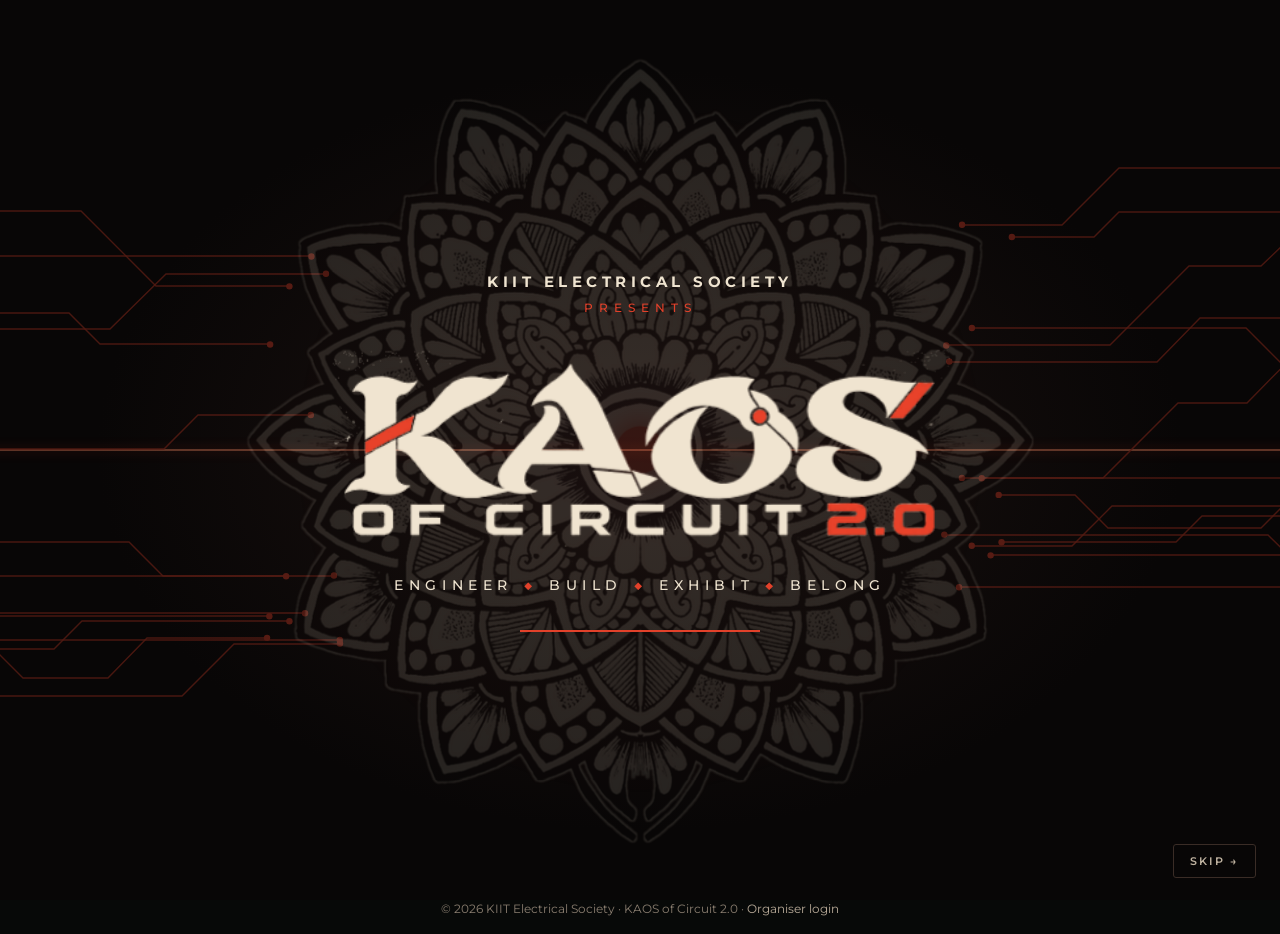
<file: index.html>
<!DOCTYPE html>
<html lang="en">
<head>
<meta charset="UTF-8">
<meta name="viewport" content="width=device-width, initial-scale=1.0">
<title>KAOS of Circuit 2.0</title>
<link rel="preconnect" href="https://fonts.googleapis.com">
<link rel="preconnect" href="https://fonts.gstatic.com" crossorigin>
<link href="https://fonts.googleapis.com/css2?family=Montserrat:wght@400;500;600;700;800&display=swap" rel="stylesheet">
<script>
  // Start in intro mode before first paint (skipped for reduced-motion users)
  if (!matchMedia('(prefers-reduced-motion: reduce)').matches) document.documentElement.classList.add('intro-on');
</script>
<style>
  /* ============ INTRO ============ */
  #intro{position:fixed;inset:0;z-index:1000;cursor:pointer;overflow:hidden}
  .intro-on body{overflow:hidden}
  .intro-on .hero-bg,.intro-on .fade{animation-play-state:paused}
  .door{position:absolute;left:0;right:0;height:50.5%;background:radial-gradient(ellipse at 50% 100%,#1c1210 0,#080606 60%);transition:transform 1s cubic-bezier(.77,0,.18,1)}
  .door.top{top:0}
  .door.bot{bottom:0;transform-origin:bottom;background:radial-gradient(ellipse at 50% 0,#1c1210 0,#080606 60%)}
  .door.top::after,.door.bot::after{content:"";position:absolute;left:0;right:0;height:1px;background:linear-gradient(90deg,transparent,var(--red,#e2412a) 30%,#ff8a62 50%,var(--red,#e2412a) 70%,transparent);opacity:0;transition:opacity .3s}
  .door.top::after{bottom:0}.door.bot::after{top:0}
  .intro-traces{position:absolute;inset:0;width:100%;height:100%;transition:opacity .4s;animation:dim .8s 3.5s ease forwards}
  @keyframes dim{to{opacity:.35}}
  .intro-traces path{fill:none;stroke:#e2412a;stroke-width:1.4;stroke-linecap:round;opacity:.85;animation:draw 1.5s cubic-bezier(.5,0,.2,1) forwards}
  .intro-traces circle{fill:#e2412a;opacity:0;animation:pop .3s ease forwards}
  @keyframes draw{to{stroke-dashoffset:0}}
  @keyframes pop{from{opacity:0;r:0}to{opacity:1}}
  .intro-traces .main{stroke:#ff8a62;stroke-width:2.2;opacity:1;filter:drop-shadow(0 0 6px #e2412a);animation:draw 1.1s .1s cubic-bezier(.55,0,.35,1) forwards}
  /* spark where the two main lines meet */
  .i-spark{position:absolute;left:50%;top:50%;width:14px;height:14px;margin:-7px 0 0 -7px;border-radius:50%;background:#fff3e6;box-shadow:0 0 18px 6px #ff8a62,0 0 60px 20px rgba(226,65,42,.7);opacity:0;animation:spark .9s 1.15s ease-out forwards}
  @keyframes spark{0%{opacity:0;transform:scale(.2)}15%{opacity:1;transform:scale(1.6)}100%{opacity:0;transform:scale(14)}}
  .i-ring{position:absolute;left:50%;top:50%;width:80px;height:80px;margin:-40px 0 0 -40px;border-radius:50%;border:1.5px solid #e2412a;opacity:0;animation:ring 1.1s 1.2s ease-out forwards}
  @keyframes ring{0%{opacity:.9;transform:scale(.2)}100%{opacity:0;transform:scale(9)}}
  /* the mandala blooms out of the spark, turns, then recedes behind the name */
  .i-mandala{position:absolute;left:50%;top:50%;width:min(78vmin,640px);aspect-ratio:1;translate:-50% -50%;opacity:0;transform:scale(.15) rotate(-140deg);
    animation:bloom 1.1s 1.25s cubic-bezier(.16,1,.3,1) forwards,recede .8s 3.5s cubic-bezier(.6,0,.3,1) forwards}
  .i-mandala::before{content:"";position:absolute;inset:14%;border-radius:50%;background:radial-gradient(circle,#ff6a45 0,#e2412a 45%,rgba(226,65,42,0) 72%);filter:blur(30px);opacity:.75;animation:pulse 1.6s 1.3s ease-in-out infinite alternate}
  .i-mandala::after{content:"";position:absolute;left:50%;top:50%;width:5.5%;aspect-ratio:1;translate:-50% -50%;border-radius:50%;background:#e2412a;box-shadow:0 0 18px 4px rgba(226,65,42,.8)}
  .i-mandala img{position:relative;width:100%;height:100%;animation:spin 40s linear infinite}
  @keyframes bloom{to{opacity:1;transform:scale(1) rotate(0deg)}}
  @keyframes recede{from{opacity:1;transform:scale(1)}to{opacity:.13;transform:scale(1.35)}}
  @keyframes pulse{from{opacity:.45}to{opacity:.85}}
  @keyframes spin{to{transform:rotate(360deg)}}
  @keyframes scan{0%{width:0;opacity:1}70%{width:100vw;opacity:1}100%{width:100vw;opacity:0}}
  .intro-core{position:absolute;inset:0;display:flex;flex-direction:column;align-items:center;justify-content:center;text-align:center;color:#efe4d0;transition:opacity .45s,transform .9s cubic-bezier(.6,0,.2,1);padding:0 16px}
  .i-presents{font-weight:700;font-size:clamp(11px,1.2vw,15px);letter-spacing:.45em;opacity:0;animation:spread 1.2s 3.7s cubic-bezier(.2,.7,.2,1) forwards;line-height:1.9}
  .i-presents small{display:block;font-weight:500;font-size:.8em;color:#e2412a;letter-spacing:.5em}
  @keyframes spread{from{opacity:0;letter-spacing:1em;filter:blur(6px)}to{opacity:1;letter-spacing:.3em;filter:blur(0)}}
  .i-logo{width:min(620px,86vw);margin-top:clamp(16px,3vh,30px);opacity:0;clip-path:inset(0 100% 0 0);animation:wipe .9s 4.1s cubic-bezier(.7,0,.2,1) forwards,flicker .7s 5s steps(1) forwards,glow 2.4s 5.7s ease-in-out infinite alternate}
  @keyframes wipe{from{opacity:1;clip-path:inset(0 100% 0 0)}to{opacity:1;clip-path:inset(0 0 0 0)}}
  @keyframes flicker{0%{opacity:1}10%{opacity:.2}18%{opacity:1}30%{opacity:.35}36%{opacity:1}60%{opacity:.6}64%,100%{opacity:1}}
  @keyframes glow{from{filter:drop-shadow(0 0 0 rgba(226,65,42,0))}to{filter:drop-shadow(0 0 18px rgba(226,65,42,.55))}}
  .i-tag{margin-top:clamp(16px,3vh,28px);display:flex;flex-wrap:wrap;justify-content:center;gap:.8em;font-weight:500;font-size:clamp(10px,1.1vw,14px);letter-spacing:.4em}
  .i-tag span{opacity:0;animation:rise .6s ease forwards}
  .i-tag i{color:#e2412a;font-style:normal;opacity:0;animation:rise .6s ease forwards}
  .i-bar{margin-top:clamp(22px,4vh,40px);width:min(240px,60vw);height:2px;background:#2a1d18;overflow:hidden}
  .i-bar span{display:block;height:100%;width:100%;background:#e2412a;box-shadow:0 0 10px #e2412a;transform:scaleX(0);transform-origin:left;animation:fill 1.6s 5s cubic-bezier(.6,0,.3,1) forwards}
  @keyframes fill{to{transform:scaleX(1)}}
  .i-skip{position:absolute;right:24px;bottom:22px;background:none;border:1px solid #3a2c26;color:#bfb2a0;font:600 11px 'Montserrat',sans-serif;letter-spacing:2px;padding:9px 16px;border-radius:3px;cursor:pointer;opacity:0;animation:rise .5s .8s forwards;transition:.2s}
  .i-skip:hover{border-color:#e2412a;color:#fff}
  /* exit */
  #intro.out .intro-core{opacity:0;transform:scale(1.12)}
  #intro.out .intro-traces,#intro.out .i-mandala,#intro.out .i-skip{opacity:0 !important;transition:opacity .35s}
  #intro.out .door::after{opacity:1}
  #intro.open .door.top{transform:translateY(-101%)}
  #intro.open .door.bot{transform:translateY(101%)}
  #intro.open{pointer-events:none}

  :root{
    --ink:#070908;
    --ink-2:#141010;
    --cream:#eedfc8;
    --card:#e6d6bc;
    --red:#e2412a;
    --text:#1a1513;
  }
  *{box-sizing:border-box;margin:0;padding:0}
  html{scroll-behavior:smooth;scroll-padding-top:84px}
  body{background:#050605;color:var(--text);font-family:'Montserrat',sans-serif;overflow-x:hidden}
  a{color:inherit;text-decoration:none}
  img{display:block}
  .wrap{max-width:1292px;margin:0 auto;background:var(--cream);box-shadow:0 0 60px rgba(0,0,0,.6)}

  /* ============ NAV ============ */
  .nav{background:var(--ink);height:83px;display:flex;align-items:center;justify-content:space-between;padding:0 78px 0 88px;position:sticky;top:0;z-index:50}
  .nav-logo img{height:56px;width:auto;mix-blend-mode:lighten}
  .menu{display:flex;gap:46px;list-style:none;margin-left:40px}
  .menu a{color:#ece4d6;font-size:12px;font-weight:500;letter-spacing:1.2px;position:relative;padding:8px 0;transition:color .2s}
  .menu a::after{content:"";position:absolute;left:0;right:0;bottom:-3px;height:2px;background:var(--red);transform:scaleX(0);transition:transform .25s}
  .menu a:hover,.menu a.active{color:var(--red)}
  .menu a.active::after,.menu a:hover::after{transform:scaleX(1)}
  .btn-reg{border:1.5px solid var(--red);color:#f3ece0;padding:11px 26px;font-size:12px;font-weight:600;letter-spacing:1.2px;border-radius:3px;transition:.25s}
  .btn-reg.closed{border-color:#5a4a42;color:#a8998a;pointer-events:none}
  .btn-reg:hover{background:var(--red);color:#fff;box-shadow:0 0 18px rgba(226,65,42,.5)}
  .burger{display:none;background:none;border:0;color:var(--cream);font-size:26px;cursor:pointer}
  .nav-actions{display:flex;align-items:center;gap:12px}
  .btn-login{display:inline-flex;align-items:center;gap:8px;color:#ece4d6;font-size:12px;font-weight:600;letter-spacing:1.2px;padding:11px 16px;border-radius:3px;border:1.5px solid #3a2e28;background:none;cursor:pointer;transition:.25s;font-family:inherit}
  .btn-login svg{width:14px;height:14px}
  .btn-login:hover{border-color:var(--red);color:#fff}
  .m-only{display:none}

  /* ============ LOGIN MODAL ============ */
  .lm{position:fixed;inset:0;z-index:900;display:none;place-items:center;padding:16px;background:rgba(5,4,4,.72);backdrop-filter:blur(5px)}
  .lm.open{display:grid;animation:lmFade .25s ease}
  @keyframes lmFade{from{opacity:0}to{opacity:1}}
  .lm-card{position:relative;width:100%;max-width:400px;background:#151110;border:1px solid #2e2420;border-radius:12px;padding:32px 28px 24px;color:#efe4d0;box-shadow:0 30px 70px rgba(0,0,0,.6);animation:lmRise .35s cubic-bezier(.2,.8,.2,1)}
  @keyframes lmRise{from{transform:translateY(14px) scale(.98);opacity:0}to{transform:none;opacity:1}}
  .lm-card::before{content:"";position:absolute;left:28px;right:28px;top:0;height:2px;background:linear-gradient(90deg,transparent,var(--red),transparent)}
  .lm-close{position:absolute;right:12px;top:10px;background:none;border:0;color:#a8998a;font-size:22px;line-height:1;cursor:pointer;padding:6px}
  .lm-close:hover{color:#fff}
  .lm-logo{display:block;height:46px;margin:0 auto 14px;mix-blend-mode:lighten}
  .lm h2{text-align:center;font-size:18px;font-weight:700;letter-spacing:1.5px}
  .lm .lm-sub{text-align:center;color:#a8998a;font-size:12px;margin-top:3px}
  .lm form{display:flex;flex-direction:column;gap:14px;margin-top:22px}
  .lm label{display:flex;flex-direction:column;gap:6px;font-size:11px;font-weight:600;letter-spacing:.8px;color:#a8998a}
  .lm input[type=email],.lm input[type=password],.lm input[type=text]{background:#0b0908;border:1px solid #2e2420;border-radius:6px;padding:10px 12px;color:#efe4d0;font:inherit;font-size:14px;letter-spacing:0;transition:border-color .2s}
  .lm input:focus{outline:none;border-color:var(--red)}
  .lm .lm-pw{position:relative}
  .lm .lm-pw input{width:100%;padding-right:60px}
  .lm .lm-eye{position:absolute;right:8px;top:50%;translate:0 -50%;background:none;border:0;color:#a8998a;font:600 11px 'Montserrat',sans-serif;cursor:pointer;padding:4px}
  .lm .lm-remember{flex-direction:row;align-items:center;gap:8px;font-size:12px;letter-spacing:0;font-weight:500;cursor:pointer}
  .lm .lm-remember input{accent-color:var(--red);width:15px;height:15px}
  .lm .lm-submit{background:var(--red);border:0;color:#fff;font:700 12.5px 'Montserrat',sans-serif;letter-spacing:1.2px;padding:12px;border-radius:6px;cursor:pointer;transition:.2s}
  .lm .lm-submit:hover{background:#f04f37;box-shadow:0 0 18px rgba(226,65,42,.45)}
  .lm .lm-err{display:none;background:rgba(226,65,42,.12);border:1px solid rgba(226,65,42,.4);color:#ffb3a3;border-radius:6px;padding:9px 12px;font-size:12.5px}
  .lm .lm-err.show{display:block}
  .lm .lm-demo{margin-top:18px;border:1px dashed #2e2420;border-radius:8px;padding:10px 12px;font-size:11.5px;color:#6f6258}
  .lm .lm-demo div{display:flex;gap:8px;margin-top:8px;flex-wrap:wrap}
  .lm .lm-demo button{background:none;border:1px solid #2e2420;color:#efe4d0;font:600 11.5px 'Montserrat',sans-serif;padding:5px 10px;border-radius:5px;cursor:pointer}
  .lm .lm-demo button:hover{border-color:#6f6258}

  /* ============ HERO ============ */
  /* --u = one pixel of the original 1292px-wide design */
  .hero{position:relative;aspect-ratio:1292/410;container-type:inline-size;overflow:hidden;background:#140f0d}
  .hero{--u:calc(100cqw / 1292)}
  .hero-bg{position:absolute;inset:0;width:100%;height:100%;object-fit:cover;animation:settle 2.4s cubic-bezier(.2,.7,.2,1) both}
  @keyframes settle{from{transform:scale(1.06)}to{transform:scale(1)}}
  .presents{position:absolute;left:0;right:0;top:calc(25*var(--u));text-align:center;font-weight:700;font-size:calc(12.5*var(--u));letter-spacing:calc(1.6*var(--u));line-height:1.45}
  .presents small{display:flex;justify-content:center;align-items:center;gap:calc(14*var(--u));font-size:calc(10.5*var(--u));font-weight:600;letter-spacing:calc(1.8*var(--u))}
  .presents small::before,.presents small::after{content:"";width:calc(68*var(--u));height:1px;background:linear-gradient(90deg,transparent,var(--red))}
  .presents small::after{transform:scaleX(-1)}
  .kaos-logo{position:absolute;left:calc(420*var(--u));top:calc(57*var(--u));width:calc(472*var(--u));mix-blend-mode:multiply}
  .tagline{position:absolute;left:0;right:0;top:calc(216*var(--u));display:flex;justify-content:center;align-items:center;gap:calc(14*var(--u));font-size:calc(14*var(--u));font-weight:500;letter-spacing:calc(4.6*var(--u))}
  .tagline i{color:var(--red);font-style:normal;font-size:calc(9*var(--u))}
  .btn-enter{position:absolute;left:calc(532*var(--u));top:calc(250*var(--u));width:calc(244*var(--u));height:calc(41*var(--u));display:flex;align-items:center;justify-content:center;gap:calc(9*var(--u));background:var(--ink-2);color:#f3ebdd;border:1px solid var(--red);border-radius:calc(5*var(--u));font-weight:700;font-size:calc(13.5*var(--u));letter-spacing:calc(1.4*var(--u));box-shadow:0 calc(4*var(--u)) calc(14*var(--u)) rgba(0,0,0,.35);transition:.25s}
  .btn-enter span{color:var(--red);transition:transform .25s}
  .btn-enter:hover{background:var(--red);box-shadow:0 0 calc(26*var(--u)) rgba(226,65,42,.65)}
  .btn-enter:hover span{color:#fff;transform:translateX(4px)}
  /* glowing circuit lines converging on the gate */
  .hero-glow{position:absolute;inset:0;width:100%;height:100%;mix-blend-mode:screen;pointer-events:none}
  .hg-base path{fill:none;stroke:#e2412a;stroke-width:1.1;opacity:.5}
  .hg-halo path{fill:none;stroke:#e2412a;stroke-width:5;opacity:.12;stroke-linecap:round}
  .hg-pulse path{fill:none;stroke:#ffc29e;stroke-width:2;stroke-linecap:round;animation:flow var(--dur) linear var(--delay) infinite}
  @keyframes flow{from{stroke-dashoffset:var(--from)}to{stroke-dashoffset:var(--to)}}
  .hg-core,.hg-door,.hg-beam{transform-box:fill-box;transform-origin:50% 100%}
  .hg-core{animation:core 4.4s ease-in-out infinite alternate}
  .hg-door{animation:door 4.4s ease-in-out infinite alternate}
  .hg-beam{animation:beam 4.4s ease-in-out infinite alternate}
  @keyframes core{from{opacity:.55;transform:scale(.85)}to{opacity:1;transform:scale(1.12)}}
  @keyframes door{from{opacity:.35}to{opacity:.9}}
  @keyframes beam{from{opacity:.15;transform:scaleY(.7)}to{opacity:.55;transform:scaleY(1)}}
  @media (prefers-reduced-motion:reduce){.hg-pulse path,.hg-core,.hg-door,.hg-beam{animation:none}}
  /* living background: gentle mouse parallax */
  .hero{--mx:0;--my:0}
  .hero-bg,.hero-glow{scale:1.035;translate:calc(var(--mx) * -7px) calc(var(--my) * -4px);transition:translate 1.2s cubic-bezier(.2,.7,.2,1)}
  .embers{position:absolute;inset:0;width:100%;height:100%;pointer-events:none;mix-blend-mode:screen}
  .hg-sun{transform-box:fill-box;transform-origin:center;animation:sunBreath 6s ease-in-out infinite alternate}
  @keyframes sunBreath{from{opacity:.55;transform:scale(.94)}to{opacity:1;transform:scale(1.06)}}
  .hg-rays{transform-box:view-box;transform-origin:654px 346px;animation:rays 90s linear infinite}
  @keyframes rays{to{transform:rotate(360deg)}}
  /* light running through the painted Konark wheel */
  .hw-rim{fill:none;stroke:#ff9a6a;stroke-width:1.6;opacity:.35;animation:rimBreath 4.4s ease-in-out infinite alternate}
  .hw-comet{fill:none;stroke:#ffd2b4;stroke-width:2.6;stroke-linecap:round;animation:comet 9s linear infinite}
  .hw-comet.b{animation-delay:-4.5s}
  .hw-spokes path{fill:none;stroke:#ffb08a;stroke-width:1.3;stroke-linecap:round;animation:spoke 4.4s ease-in-out infinite}
  .hw-hub{transform-box:fill-box;transform-origin:center;animation:hub 4.4s ease-in-out infinite alternate}
  @keyframes rimBreath{from{opacity:.18}to{opacity:.55}}
  @keyframes comet{from{stroke-dashoffset:0}to{stroke-dashoffset:var(--c)}}
  @keyframes spoke{0%,100%{stroke-dashoffset:var(--s)}50%{stroke-dashoffset:0}}
  @keyframes hub{from{opacity:.5;transform:scale(.8)}to{opacity:1;transform:scale(1.15)}}
  @media (prefers-reduced-motion:reduce){.hg-sun,.hg-rays,.hw-rim,.hw-comet,.hw-spokes path,.hw-hub{animation:none}.embers{display:none}.hw-comet{display:none}}
  .side{position:absolute;top:calc(105*var(--u));color:#ece4d6;font-size:calc(12.5*var(--u));font-weight:500;letter-spacing:calc(.8*var(--u));line-height:1.85}
  .side.l{left:calc(95*var(--u))}
  .side.r{right:calc(80*var(--u));text-align:right}
  .fade{animation:rise .9s ease both}
  .d1{animation-delay:.15s}.d2{animation-delay:.3s}.d3{animation-delay:.45s}.d4{animation-delay:.6s}
  @keyframes rise{from{opacity:0;translate:0 12px}to{opacity:1;translate:0 0}}

  /* ============ ABOUT ============ */
  .about{position:relative;background:var(--cream);aspect-ratio:1292/214;container-type:inline-size;overflow:hidden}
  .about{--u:calc(100cqw / 1292)}
  .about-art{position:absolute;right:0;top:0;height:100%;width:calc(692*var(--u));object-fit:cover;
    -webkit-mask-image:linear-gradient(90deg,transparent 0,#000 9%);mask-image:linear-gradient(90deg,transparent 0,#000 9%)}
  .about-text{position:absolute;left:calc(100*var(--u));top:calc(16*var(--u));width:calc(540*var(--u))}
  .eyebrow{font-size:calc(11.5*var(--u));font-weight:700;letter-spacing:calc(1.8*var(--u));display:flex;align-items:center;gap:calc(10*var(--u))}
  .eyebrow::after{content:"";width:calc(22*var(--u));height:2px;background:var(--red)}
  .about h2{margin-top:calc(12*var(--u));font-weight:500;font-size:calc(24*var(--u));letter-spacing:calc(1.4*var(--u));line-height:1.2}
  .about h2 strong{font-weight:800}
  .about h2 .red{color:var(--red);font-weight:800}
  .about p{margin-top:calc(8*var(--u));font-size:calc(12.6*var(--u));line-height:1.5;color:#2a2320}
  .btn-out{display:inline-flex;align-items:center;gap:calc(8*var(--u));margin-top:calc(14*var(--u));border:1.4px solid var(--text);padding:calc(6*var(--u)) calc(18*var(--u));font-size:calc(11*var(--u));font-weight:700;letter-spacing:calc(1*var(--u));border-radius:3px;transition:.25s}
  .btn-out:hover{background:var(--text);color:var(--cream)}

  /* ============ CARDS ============ */
  .cards{display:grid;grid-template-columns:398fr 400fr 382fr;gap:11px;padding:2px 37px 8px 52px;background:var(--cream)}
  .card{position:relative;border:1.3px solid #2a2320;border-radius:3px;height:172px;padding:20px 20px;overflow:hidden;background:var(--card);transition:transform .3s,box-shadow .3s}
  .card:hover{transform:translateY(-4px);box-shadow:0 12px 26px rgba(0,0,0,.22)}
  .card::before,.card::after{content:"";position:absolute;width:12px;height:12px;border:2px solid #2a2320;z-index:3}
  .card::before{top:4px;left:4px;border-right:0;border-bottom:0}
  .card::after{bottom:4px;right:4px;border-left:0;border-top:0}
  .card .lbl{font-size:10.5px;font-weight:700;letter-spacing:1.4px;color:var(--red);display:flex;align-items:center;gap:8px;position:relative;z-index:2}
  .card .lbl::after{content:"";width:22px;height:1.5px;background:var(--red)}
  .card h3{font-size:23px;font-weight:700;line-height:1.05;margin-top:10px;position:relative;z-index:2;letter-spacing:-.2px}
  .card .big{font-size:31px;font-weight:800;color:var(--red);margin-top:10px;position:relative;z-index:2;letter-spacing:-.3px}
  .card p{font-size:12px;margin-top:5px;max-width:170px;position:relative;z-index:2;color:#2a2320}
  .card .arr{position:absolute;left:20px;bottom:16px;width:36px;height:25px;border:1.3px solid var(--text);border-radius:3px;display:grid;place-items:center;font-size:14px;z-index:2;transition:.25s}
  .card .arr:hover{background:var(--red);border-color:var(--red);color:#fff}
  .card .art{position:absolute;right:4px;top:4px;bottom:4px;height:calc(100% - 8px);width:auto;
    -webkit-mask-image:linear-gradient(90deg,transparent 0,#000 22%);mask-image:linear-gradient(90deg,transparent 0,#000 22%);transition:transform .5s}
  .card:hover .art{transform:scale(1.04)}

  footer{text-align:center;padding:18px;color:#8a7e70;font-size:12px;background:var(--ink)}

  @media (prefers-reduced-motion:reduce){.hero-bg,.fade{animation:none}}

  /* ============ RESPONSIVE ============ */
  @media (max-width:1100px){ .menu{gap:24px} .nav{padding:0 24px} }
  @media (max-width:820px){
    .nav{height:66px;padding:0 16px}
    .nav-logo img{height:44px}
    .menu{display:none;position:absolute;top:100%;left:0;right:0;background:var(--ink);flex-direction:column;gap:0;padding:8px 16px 16px;margin:0}
    .menu.open{display:flex}
    .menu li a{display:block;padding:12px 0;border-bottom:1px solid #1f1a17}
    .burger{display:block}
    .btn-reg{display:none}
    .btn-login{display:none}
    .m-only{display:list-item}

    .hero{aspect-ratio:auto;height:600px;container-type:normal;display:flex;flex-direction:column;align-items:center;padding-top:48px}
    .hero-bg{object-position:50% 100%}
    .hero-glow{display:block}
    .presents,.kaos-logo,.tagline,.btn-enter{position:relative;left:auto;right:auto;top:auto}
    .presents{font-size:12px;letter-spacing:2px}
    .presents small{font-size:10px;gap:10px;letter-spacing:2px}
    .presents small::before,.presents small::after{width:40px}
    .kaos-logo{width:min(88vw,440px);margin-top:14px}
    .tagline{font-size:11px;letter-spacing:3px;gap:8px;margin-top:14px}
    .tagline i{font-size:8px}
    .btn-enter{width:auto;height:auto;padding:13px 30px;margin-top:22px;font-size:13px;gap:8px;border-radius:5px}
    .side{display:none}

    .about{aspect-ratio:auto;container-type:normal;display:flex;flex-direction:column}
    .about-text{position:static;width:auto;padding:28px 16px 20px}
    .eyebrow{font-size:11px;gap:10px}.eyebrow::after{width:22px}
    .about h2{font-size:22px;letter-spacing:1px;margin-top:12px}
    .about p{font-size:13px;margin-top:10px}
    .btn-out{font-size:11px;padding:8px 18px;gap:8px;margin-top:16px}
    .about-art{position:static;order:2;width:100%;height:auto;-webkit-mask-image:none;mask-image:none}

    .cards{grid-template-columns:1fr;padding:16px}
  }
</style>
</head>
<body>
<!-- INTRO -->
<div id="intro" role="dialog" aria-label="KAOS of Circuit 2.0 intro">
  <div class="door top"></div>
  <div class="door bot"></div>
  <svg class="intro-traces" id="introTraces" preserveAspectRatio="xMidYMid slice" viewBox="0 0 1600 900" aria-hidden="true"></svg>
  <div class="i-mandala"><img src="assets/mandala.png" alt=""></div>
  <div class="i-ring"></div>
  <div class="i-spark"></div>
  <div class="intro-core">
    <div class="i-presents">KIIT ELECTRICAL SOCIETY<small>PRESENTS</small></div>
    <img class="i-logo" src="assets/kaos-logo-light.png" alt="KAOS of Circuit 2.0">
    <div class="i-tag">
      <span style="animation-delay:5.1s">ENGINEER</span><i style="animation-delay:5.2s">&#9670;</i>
      <span style="animation-delay:5.3s">BUILD</span><i style="animation-delay:5.4s">&#9670;</i>
      <span style="animation-delay:5.5s">EXHIBIT</span><i style="animation-delay:5.6s">&#9670;</i>
      <span style="animation-delay:5.7s">BELONG</span>
    </div>
    <div class="i-bar"><span></span></div>
  </div>
  <button class="i-skip" type="button">SKIP &rarr;</button>
</div>

<div class="wrap">

  <!-- NAV -->
  <nav class="nav">
    <a href="#home" class="nav-logo" aria-label="KAOS of Circuit 2.0 home"><img src="assets/nav-logo.png" alt="KAOS of Circuit 2.0"></a>
    <ul class="menu" id="menu">
      <li><a href="#home" class="active">HOME</a></li>
      <li><a href="#about">ABOUT</a></li>
      <li><a href="#events">EVENTS</a></li>
      <li><a href="#schedule">SCHEDULE</a></li>
      <li><a href="#prizes">PRIZES</a></li>
      <li><a href="#rules">RULES</a></li>
      <li><a href="#faq">FAQ</a></li>
      <li class="m-only"><a href="login.html" class="js-login">LOGIN</a></li>
    </ul>
    <div class="nav-actions">
      <a href="login.html" class="btn-login js-login" id="loginBtn"><svg viewBox="0 0 24 24" fill="none" stroke="currentColor" stroke-width="2" aria-hidden="true"><circle cx="12" cy="8" r="4"/><path d="M4 21c1.5-4 4.5-6 8-6s6.5 2 8 6"/></svg><span>LOGIN</span></a>
      <a href="#register" class="btn-reg" id="registerBtn">REGISTER NOW &rarr;</a>
    </div>
    <button class="burger" aria-label="Open menu" onclick="document.getElementById('menu').classList.toggle('open')">&#9776;</button>
  </nav>

  <!-- HERO -->
  <header class="hero" id="home">
    <img class="hero-bg" src="assets/hero-bg.jpg" alt="">
    <svg class="hero-glow" id="heroGlow" viewBox="0 0 1292 410" preserveAspectRatio="xMidYMax slice" aria-hidden="true">
      <defs>
        <filter id="hgBlur" x="-10%" y="-60%" width="120%" height="220%">
          <feGaussianBlur stdDeviation="2.6" result="b"/>
          <feMerge><feMergeNode in="b"/><feMergeNode in="b"/><feMergeNode in="SourceGraphic"/></feMerge>
        </filter>
        <radialGradient id="hgCore">
          <stop offset="0" stop-color="#fff2e2"/>
          <stop offset=".22" stop-color="#ffa070" stop-opacity=".95"/>
          <stop offset=".6" stop-color="#e2412a" stop-opacity=".35"/>
          <stop offset="1" stop-color="#e2412a" stop-opacity="0"/>
        </radialGradient>
        <radialGradient id="hgSun">
          <stop offset=".45" stop-color="#ff9a6a" stop-opacity=".55"/>
          <stop offset=".62" stop-color="#ff7a4f" stop-opacity=".22"/>
          <stop offset="1" stop-color="#e2412a" stop-opacity="0"/>
        </radialGradient>
        <radialGradient id="hgRay" cx="654" cy="346" r="520" gradientUnits="userSpaceOnUse">
          <stop offset="0" stop-color="#ffb48a" stop-opacity=".28"/>
          <stop offset="1" stop-color="#ffb48a" stop-opacity="0"/>
        </radialGradient>
        <clipPath id="hgSky"><rect x="0" y="0" width="1292" height="362"/></clipPath>
        <linearGradient id="hgBeam" x1="0" y1="1" x2="0" y2="0">
          <stop offset="0" stop-color="#ffd2b0"/>
          <stop offset="1" stop-color="#ff8a62" stop-opacity="0"/>
        </linearGradient>
      </defs>
      <g clip-path="url(#hgSky)"><g class="hg-rays" id="hgRays" fill="url(#hgRay)"></g></g>
      <circle class="hg-sun" cx="654" cy="346" r="120" fill="url(#hgSun)"/>
      <!-- painted Konark wheel: light traces the rim and pulses out from the hub -->
      <g id="hgWheel" filter="url(#hgBlur)">
        <ellipse class="hw-rim" cx="168" cy="316" rx="75" ry="81"/>
        <ellipse class="hw-comet" id="hwComet" cx="168" cy="316" rx="75" ry="81"/>
        <ellipse class="hw-comet b" cx="168" cy="316" rx="63" ry="69"/>
        <g class="hw-spokes" id="hwSpokes"></g>
        <circle class="hw-hub" cx="190" cy="316" r="9" fill="url(#hgCore)"/>
      </g>
      <g class="hg-halo"></g>
      <g class="hg-base"></g>
      <g class="hg-pulse" filter="url(#hgBlur)"></g>
      <rect class="hg-beam" x="650" y="292" width="6" height="77" fill="url(#hgBeam)"/>
      <rect class="hg-door" x="641" y="345" width="24" height="25" rx="10" fill="#ffb38a"/>
      <ellipse class="hg-core" cx="653" cy="368" rx="78" ry="24" fill="url(#hgCore)"/>
    </svg>
    <canvas class="embers" id="embers" aria-hidden="true"></canvas>
    <div class="side l fade d2">TWO DAYS<br>REAL PROBLEMS<br>BIGGER IDEAS</div>
    <div class="side r fade d2">ENGINEER<br>BUILD<br>EXHIBIT<br>BELONG</div>
    <div class="presents fade">KIIT ELECTRICAL SOCIETY<small>PRESENTS</small></div>
    <h1 style="display:contents"><img class="kaos-logo fade d1" src="assets/kaos-logo.png" alt="KAOS of Circuit 2.0"></h1>
    <div class="tagline fade d3">ENGINEER <i>&#9670;</i> BUILD <i>&#9670;</i> EXHIBIT <i>&#9670;</i> BELONG</div>
    <a href="#about" class="btn-enter fade d4">ENTER THE KAOS <span>&rarr;</span></a>
  </header>

  <!-- ABOUT -->
  <section class="about" id="about">
    <img class="about-art" src="assets/about-art.jpg" alt="Mandala, circuit schematic and temple artwork">
    <div class="about-text">
      <div class="eyebrow">WHAT IS KAOS?</div>
      <h2>A CONVERGENCE OF<br><strong>ENGINEERING</strong> AND <span class="red">CULTURE.</span></h2>
      <p>KAOS of Circuit 2.0 is the flagship technical event of KIIT Electrical Society, bringing together brilliant minds to solve real-world challenges, showcase innovative projects and celebrate the spirit of engineering.</p>
      <a href="#events" class="btn-out">KNOW MORE &rarr;</a>
    </div>
  </section>

  <!-- CARDS -->
  <section class="cards" id="events">
    <article class="card">
      <img class="art" src="assets/card-pcb.jpg" alt="">
      <div class="lbl">DAY 1</div>
      <h3>Engineering<br>Challenge</h3>
      <p>Solve. Build. Compete.</p>
      <a class="arr" href="#schedule" aria-label="Engineering Challenge details">&rarr;</a>
    </article>
    <article class="card">
      <img class="art" src="assets/card-expo.jpg" alt="">
      <div class="lbl">DAY 2</div>
      <h3>Project Expo</h3>
      <p>Innovate. Showcase. Inspire.</p>
      <a class="arr" href="#schedule" aria-label="Project Expo details">&rarr;</a>
    </article>
    <article class="card" id="prizes">
      <img class="art" src="assets/card-trophy.jpg" alt="">
      <div class="lbl">PRIZES</div>
      <div class="big" id="prizeAmount">&#8377;20,000</div>
      <p>Cash Prizes and more.</p>
      <a class="arr" href="#rules" aria-label="Prize details">&rarr;</a>
    </article>
  </section>

  <!-- LOGIN (opens over the homepage) -->
  <div class="lm" id="loginModal" role="dialog" aria-modal="true" aria-labelledby="lmTitle">
    <div class="lm-card">
      <button class="lm-close" type="button" aria-label="Close">&times;</button>
      <img class="lm-logo" src="assets/nav-logo.png" alt="">
      <h2 id="lmTitle">ORGANISER LOGIN</h2>
      <p class="lm-sub">Admins and Super Admins of KAOS of Circuit 2.0</p>
      <form id="lmForm" novalidate>
        <div class="lm-err" id="lmErr" role="alert"></div>
        <label>EMAIL<input type="email" id="lmEmail" autocomplete="username" placeholder="you@kiit.ac.in" required></label>
        <label>PASSWORD<span class="lm-pw"><input type="password" id="lmPw" autocomplete="current-password" placeholder="••••••••" required><button class="lm-eye" type="button" id="lmEye">SHOW</button></span></label>
        <label class="lm-remember"><input type="checkbox" id="lmRemember"> Keep me signed in</label>
        <button class="lm-submit" type="submit">SIGN IN &rarr;</button>
      </form>
      <div class="lm-demo">Demo mode: fill in a demo account
        <div><button type="button" data-demo="superadmin">Super Admin</button><button type="button" data-demo="admin">Admin</button></div>
      </div>
    </div>
  </div>

  <footer>&copy; 2026 KIIT Electrical Society &middot; KAOS of Circuit 2.0 &middot; <a href="login.html" style="color:#b9ab99">Organiser login</a></footer>
</div>

<script src="js/store.js"></script>
<script src="js/auth.js"></script>
<script>
  // ---------- Login on the homepage ----------
  (function () {
    if (!window.KAOS || !KAOS.auth) return;           // js/ folder missing -> links still go to login.html
    const modal = document.getElementById('loginModal'), $ = (id) => document.getElementById(id);
    const me = KAOS.auth.current();
    if (me) {                                         // already signed in: the button becomes a shortcut
      document.querySelectorAll('.js-login').forEach(a => {
        a.href = KAOS.auth.homeFor(me.role); a.classList.remove('js-login');
        (a.querySelector('span') || a).textContent = 'DASHBOARD';
      });
      return;
    }
    let lastFocus;
    const open = (e) => { e.preventDefault(); lastFocus = document.activeElement; document.getElementById('menu').classList.remove('open'); modal.classList.add('open'); setTimeout(() => $('lmEmail').focus(), 50); };
    const close = () => { modal.classList.remove('open'); $('lmErr').classList.remove('show'); lastFocus && lastFocus.focus(); };
    const err = (m) => { $('lmErr').textContent = m; $('lmErr').classList.add('show'); };
    document.querySelectorAll('.js-login').forEach(a => a.addEventListener('click', open));
    modal.querySelector('.lm-close').addEventListener('click', close);
    modal.addEventListener('click', (e) => { if (e.target === modal) close(); });
    addEventListener('keydown', (e) => { if (e.key === 'Escape' && modal.classList.contains('open')) close(); });
    $('lmEye').addEventListener('click', () => { const h = $('lmPw').type === 'password'; $('lmPw').type = h ? 'text' : 'password'; $('lmEye').textContent = h ? 'HIDE' : 'SHOW'; });
    modal.querySelectorAll('[data-demo]').forEach(b => b.addEventListener('click', () => {
      const u = KAOS.store.get().users.find(x => x.demo && x.active && x.role === b.dataset.demo);
      if (!u) return err('That demo account was removed or disabled by the Super Admin.');
      $('lmEmail').value = u.email; $('lmPw').value = u.password; $('lmErr').classList.remove('show');
    }));
    $('lmForm').addEventListener('submit', (e) => {
      e.preventDefault();
      if (!$('lmEmail').value || !$('lmPw').value) return err('Enter your email and password.');
      const res = KAOS.auth.login($('lmEmail').value, $('lmPw').value, $('lmRemember').checked);
      if (!res.ok) return err(res.error);
      location.href = KAOS.auth.homeFor(res.user.role);
    });
  })();
</script>
<script>
  // ---------- Settings managed from the Super Admin panel ----------
  (function () {
    if (!window.KAOS || !KAOS.store) return;
    const s = KAOS.store.get().settings;
    document.getElementById('prizeAmount').textContent = '₹' + Number(s.prizePool).toLocaleString('en-IN');
    if (!s.registrationOpen) {
      const b = document.getElementById('registerBtn');
      b.textContent = 'REGISTRATIONS CLOSED'; b.classList.add('closed'); b.removeAttribute('href');
    }
  })();

  // ---------- Intro ----------
  (function () {
    const root = document.documentElement, intro = document.getElementById('intro');
    if (!root.classList.contains('intro-on')) { intro.remove(); return; }

    // Circuit traces growing from the centre out to the edges
    const svg = document.getElementById('introTraces'), NS = 'http://www.w3.org/2000/svg';
    let seed = 7; const rnd = () => (seed = (seed * 16807) % 2147483647) / 2147483647;
    const cx = 800, cy = 450;
    const add = (pts, cls, delay) => {
      const p = document.createElementNS(NS, 'path');
      p.setAttribute('d', 'M' + pts.map(q => q.map(v => v.toFixed(0)).join(' ')).join(' L'));
      if (cls) p.setAttribute('class', cls);
      svg.appendChild(p);
      const len = p.getTotalLength();
      p.style.strokeDasharray = len; p.style.strokeDashoffset = len;
      if (delay != null) p.style.animationDelay = delay + 's';
      return p;
    };
    // the two main lines: one from each edge, meeting in the centre
    add([[-20, cy], [cx, cy]], 'main');
    add([[1620, cy], [cx, cy]], 'main');
    // branch traces: start at the edges and run inward, ending at a node
    for (let i = 0; i < 26; i++) {
      const side = i % 2 ? 1 : -1;
      let x = cx + side * (300 + rnd() * 80), y = cy + (rnd() - .5) * 460;
      const pts = [[x, y]];
      while (x > -20 && x < 1620) {
        x += side * (60 + rnd() * 160); pts.push([x, y]);
        if (rnd() < .6) { const dy = (rnd() < .5 ? -1 : 1) * (20 + rnd() * 60); x += side * Math.abs(dy); y += dy; pts.push([x, y]); }
      }
      pts.reverse();                                     // draw from the edge toward the centre
      const delay = rnd() * .5;
      add(pts, null, delay);
      const end = pts[pts.length - 1], c = document.createElementNS(NS, 'circle');
      c.setAttribute('cx', end[0]); c.setAttribute('cy', end[1]); c.setAttribute('r', 3.2);
      c.style.animationDelay = (delay + 1.3) + 's'; svg.appendChild(c);
    }

    let done = false;
    function finish() {
      if (done) return; done = true;
      intro.classList.add('out');
      setTimeout(() => { intro.classList.add('open'); root.classList.remove('intro-on'); }, 380);
      setTimeout(() => intro.remove(), 1450);
    }
    const timer = setTimeout(finish, 7100);
    intro.addEventListener('click', () => { clearTimeout(timer); finish(); });
    addEventListener('keydown', function k(e) { removeEventListener('keydown', k); clearTimeout(timer); finish(); });
  })();

  // ---------- Hero: glowing lines converging on the gate ----------
  (function () {
    const svg = document.getElementById('heroGlow'); if (!svg) return;
    const NS = 'http://www.w3.org/2000/svg', VX = 653, VY = 369;   // gate centre / road vanishing point
    const groups = ['.hg-halo', '.hg-base', '.hg-pulse'].map(q => svg.querySelector(q));
    const routes = [];
    // perspective road lines running into the gate
    for (let i = -12; i <= 12; i++) routes.push([[VX + i * 115, 410], [VX + i * 3, VY]]);
    // circuit traces: in from the sides, step down to the ground, then along the road to the gate
    [[110, 60, 396], [150, 170, 385], [205, 120, 392], [255, 210, 378], [300, 90, 402], [330, 250, 388]].forEach(([y0, x1, yg]) => {
      const x2 = x1 + (yg - y0);
      for (const m of [x => x, x => 1292 - x]) {
        routes.push([[m(-10), y0], [m(x1), y0], [m(x2), yg], [m(x2 + 40), yg], [VX, VY]]);
      }
    });
    let seed = 3; const rnd = () => (seed = (seed * 16807) % 2147483647) / 2147483647;
    routes.forEach(pts => {
      const d = 'M' + pts.map(p => p.join(' ')).join(' L');
      const [halo, base, pulse] = groups.map(g => {
        const p = document.createElementNS(NS, 'path'); p.setAttribute('d', d); g.appendChild(p); return p;
      });
      const len = pulse.getTotalLength(), seg = 26 + rnd() * 30;
      pulse.style.strokeDasharray = `${seg} ${len + seg}`;
      pulse.style.setProperty('--from', seg);
      pulse.style.setProperty('--to', -len);
      pulse.style.setProperty('--dur', (len / 130 + 1.2).toFixed(2) + 's');
      pulse.style.setProperty('--delay', (-rnd() * 8).toFixed(2) + 's');
    });
  })();

  // ---------- Hero: living background ----------
  (function () {
    const hero = document.querySelector('.hero');
    const still = matchMedia('(prefers-reduced-motion: reduce)').matches;

    // light rays fanning out from the sun
    const rays = document.getElementById('hgRays'), NS = 'http://www.w3.org/2000/svg';
    for (let i = 0; i < 18; i++) {
      const a = i / 18 * Math.PI * 2, w = .045 + (i % 3) * .02, L = 760;
      const p = document.createElementNS(NS, 'path');
      p.setAttribute('d', `M654 346 L${654 + Math.cos(a - w) * L} ${346 + Math.sin(a - w) * L} L${654 + Math.cos(a + w) * L} ${346 + Math.sin(a + w) * L}Z`);
      rays.appendChild(p);
    }
    // painted wheel: comets around the rim, energy along the spokes
    document.querySelectorAll('#hgWheel .hw-comet').forEach(c => {
      const L = c.getTotalLength(), seg = L * .16;
      c.style.strokeDasharray = `${seg} ${L - seg}`;
      c.style.setProperty('--c', -L);
    });
    const spokes = document.getElementById('hwSpokes');
    for (let k = 0; k < 16; k++) {
      const a = k / 16 * Math.PI * 2, x = 168 + Math.cos(a) * 63, y = 316 + Math.sin(a) * 69;
      const p = document.createElementNS(NS, 'path');
      p.setAttribute('d', `M190 316 L${x.toFixed(1)} ${y.toFixed(1)}`);
      spokes.appendChild(p);
      const L = p.getTotalLength();
      p.style.strokeDasharray = `${L * .25} ${L}`;
      p.style.setProperty('--s', L * 1.25);
      p.style.animationDelay = (-k * .275).toFixed(2) + 's';   // light sweeps round the wheel
    }
    if (still) return;

    // mouse parallax
    hero.addEventListener('pointermove', e => {
      const r = hero.getBoundingClientRect();
      hero.style.setProperty('--mx', ((e.clientX - r.left) / r.width * 2 - 1).toFixed(3));
      hero.style.setProperty('--my', ((e.clientY - r.top) / r.height * 2 - 1).toFixed(3));
    });
    hero.addEventListener('pointerleave', () => { hero.style.setProperty('--mx', 0); hero.style.setProperty('--my', 0); });

    // embers drifting up from the road
    const cv = document.getElementById('embers'), ctx = cv.getContext('2d');
    let W, H, dpr, running = true;
    const size = () => { dpr = Math.min(devicePixelRatio || 1, 2); W = cv.width = hero.clientWidth * dpr; H = cv.height = hero.clientHeight * dpr; };
    size(); addEventListener('resize', size);
    const spawn = (anyY) => ({
      x: Math.random() * W, y: anyY ? Math.random() * H : H * (.82 + Math.random() * .2),
      r: (.6 + Math.random() * 1.6) * dpr, vy: (.12 + Math.random() * .35) * dpr, sway: Math.random() * 6.28,
      life: 0, max: 380 + Math.random() * 520, hue: 14 + Math.random() * 22
    });
    const P = Array.from({ length: 46 }, () => spawn(true));
    (function tick() {
      if (running) {
        ctx.clearRect(0, 0, W, H);
        for (const p of P) {
          p.life++; p.y -= p.vy; p.sway += .012; p.x += Math.sin(p.sway) * .25 * dpr;
          const t = p.life / p.max, a = Math.sin(Math.min(t, 1) * Math.PI) * (.55 + .45 * Math.sin(p.life * .09));
          if (t >= 1 || p.y < -10) Object.assign(p, spawn(false));
          const g = ctx.createRadialGradient(p.x, p.y, 0, p.x, p.y, p.r * 3);
          g.addColorStop(0, `hsla(${p.hue},100%,70%,${a})`); g.addColorStop(1, `hsla(${p.hue},100%,55%,0)`);
          ctx.fillStyle = g; ctx.beginPath(); ctx.arc(p.x, p.y, p.r * 3, 0, 6.283); ctx.fill();
        }
      }
      requestAnimationFrame(tick);
    })();
    // pause when the hero is off screen
    new IntersectionObserver(([en]) => { running = en.isIntersecting; }).observe(hero);
  })();

  const links = document.querySelectorAll('.menu a');
  links.forEach(a => a.addEventListener('click', () => {
    links.forEach(l => l.classList.remove('active'));
    a.classList.add('active');
    document.getElementById('menu').classList.remove('open');
  }));
</script>
</body>
</html>
</file>
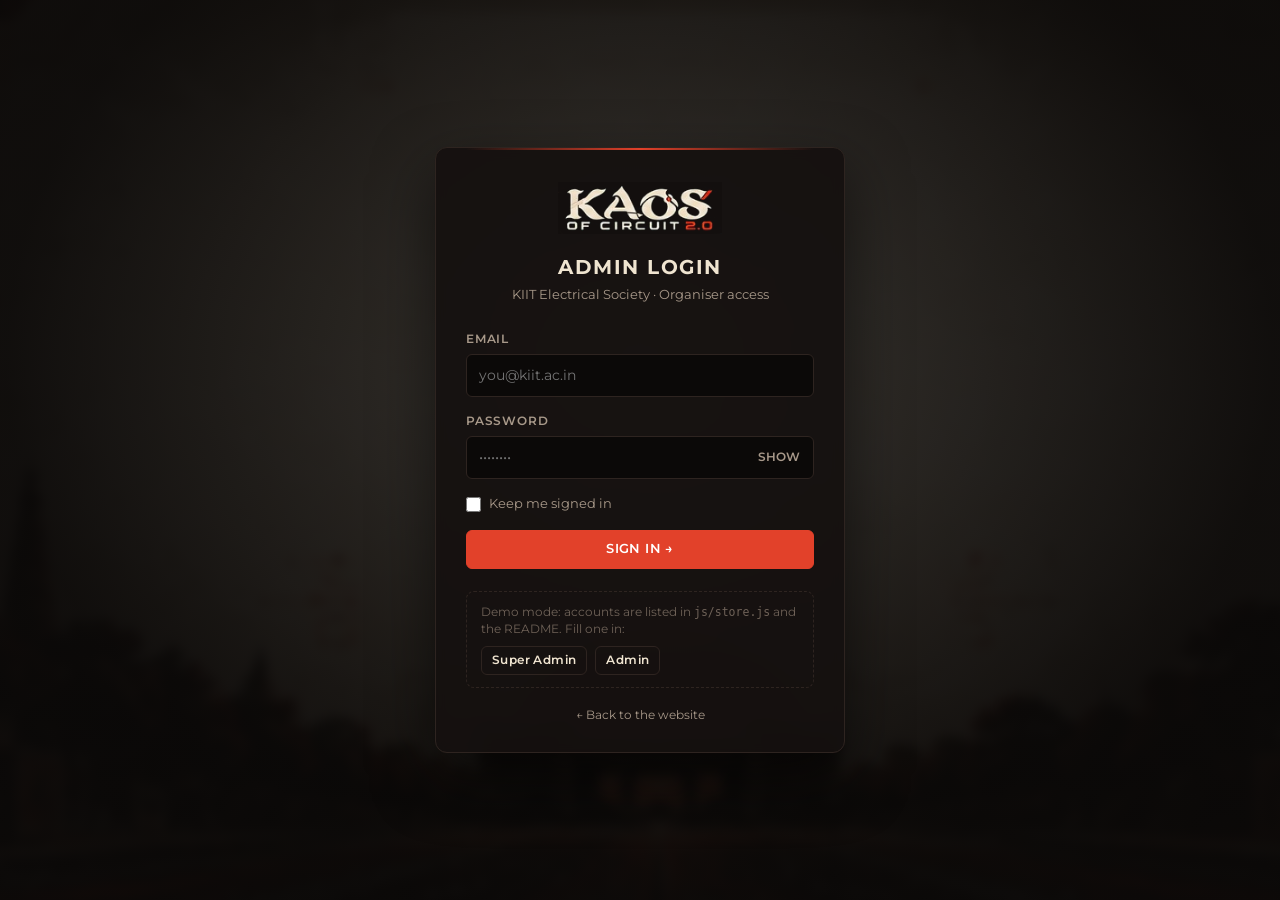
<file: admin.html>
<!DOCTYPE html>
<html lang="en">
<head>
<meta charset="UTF-8">
<meta name="viewport" content="width=device-width, initial-scale=1.0">
<title>Admin Panel · KAOS of Circuit 2.0</title>
<meta name="robots" content="noindex">
<link rel="preconnect" href="https://fonts.googleapis.com">
<link rel="preconnect" href="https://fonts.gstatic.com" crossorigin>
<link href="https://fonts.googleapis.com/css2?family=Montserrat:wght@400;500;600;700;800&display=swap" rel="stylesheet">
<link rel="stylesheet" href="css/panel.css">
</head>
<body>
<noscript>This panel needs JavaScript.</noscript>
<script src="js/store.js"></script>
<script src="js/auth.js"></script>
<script src="js/panel.js"></script>
<script>
  // Admins and Super Admins can open this page.
  KAOS.panel.mount({ roles: ['admin', 'superadmin'], superPanel: false });
</script>
</body>
</html>
</file>
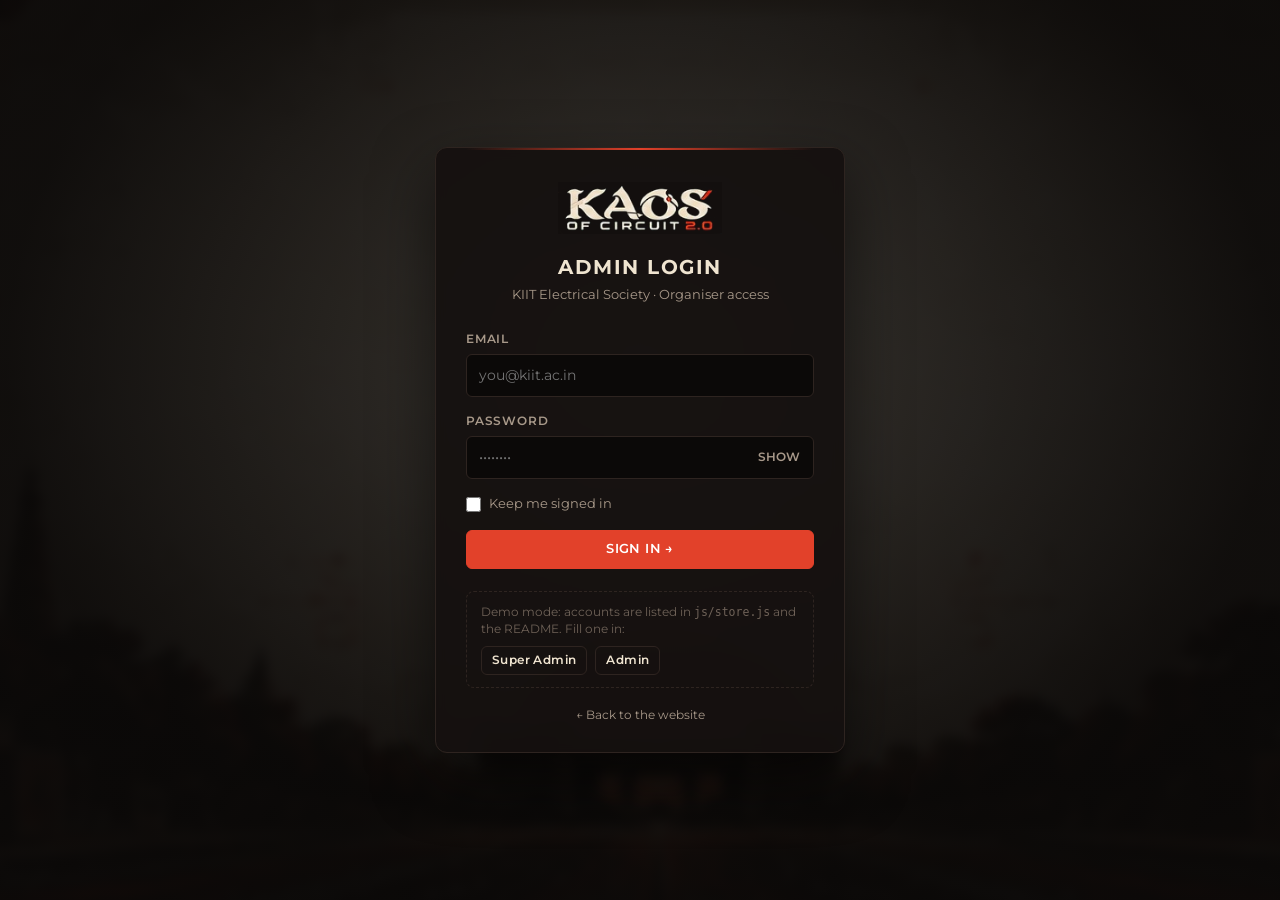
<file: login.html>
<!DOCTYPE html>
<html lang="en">
<head>
<meta charset="UTF-8">
<meta name="viewport" content="width=device-width, initial-scale=1.0">
<title>Admin Login · KAOS of Circuit 2.0</title>
<meta name="robots" content="noindex">
<link rel="preconnect" href="https://fonts.googleapis.com">
<link rel="preconnect" href="https://fonts.gstatic.com" crossorigin>
<link href="https://fonts.googleapis.com/css2?family=Montserrat:wght@400;500;600;700;800&display=swap" rel="stylesheet">
<link rel="stylesheet" href="css/panel.css">
</head>
<body class="login-page">
  <main class="login-card">
    <img class="login-logo" src="assets/nav-logo.png" alt="KAOS of Circuit 2.0">
    <h1>ADMIN LOGIN</h1>
    <p class="sub">KIIT Electrical Society · Organiser access</p>

    <form class="login-form" id="loginForm" novalidate>
      <div class="alert error" id="err" role="alert"></div>
      <div class="alert info" id="info"></div>
      <div class="field">
        <label for="email">Email</label>
        <input class="input" id="email" type="email" autocomplete="username" placeholder="you@kiit.ac.in" required>
      </div>
      <div class="field">
        <label for="password">Password</label>
        <div class="pw-wrap">
          <input class="input" id="password" type="password" autocomplete="current-password" placeholder="••••••••" required>
          <button class="pw-toggle" type="button" id="pwToggle" aria-label="Show password">SHOW</button>
        </div>
      </div>
      <div class="row-between">
        <label class="check"><input type="checkbox" id="remember"> Keep me signed in</label>
      </div>
      <button class="btn primary" type="submit">SIGN IN &rarr;</button>
    </form>

    <div class="demo-box">
      <p>Demo mode: accounts are listed in <code>js/store.js</code> and the README. Fill one in:</p>
      <div class="btns">
        <button class="btn sm ghost" type="button" data-demo="superadmin">Super Admin</button>
        <button class="btn sm ghost" type="button" data-demo="admin">Admin</button>
      </div>
    </div>

    <a class="back-link" href="index.html">&larr; Back to the website</a>
  </main>

<script src="js/store.js"></script>
<script src="js/auth.js"></script>
<script>
  const $ = (id) => document.getElementById(id);
  const params = new URLSearchParams(location.search);
  // only ever redirect to our own panel pages (never to an outside URL)
  const next = ['admin.html', 'super-admin.html'].includes(params.get('next')) ? params.get('next') : null;
  const show = (el, msg) => { el.textContent = msg; el.classList.toggle('show', !!msg); };

  // already signed in? go straight to the right panel
  const me = KAOS.auth.current();
  if (me && !params.get('denied')) location.replace(next && me.role === 'superadmin' ? next : KAOS.auth.homeFor(me.role));
  if (params.get('denied')) show($('info'), 'Your account does not have access to that page. Sign in with a Super Admin account.');

  $('pwToggle').addEventListener('click', () => {
    const pw = $('password'), hidden = pw.type === 'password';
    pw.type = hidden ? 'text' : 'password';
    $('pwToggle').textContent = hidden ? 'HIDE' : 'SHOW';
    $('pwToggle').setAttribute('aria-label', hidden ? 'Hide password' : 'Show password');
  });

  document.querySelectorAll('[data-demo]').forEach(b => b.addEventListener('click', () => {
    const u = KAOS.store.get().users.find(x => x.demo && x.role === b.dataset.demo && x.active);
    if (!u) return show($('err'), 'That demo account was removed or disabled by the Super Admin.');
    $('email').value = u.email; $('password').value = u.password; show($('err'), '');
  }));

  $('loginForm').addEventListener('submit', (e) => {
    e.preventDefault();
    if (!$('email').value || !$('password').value) return show($('err'), 'Enter your email and password.');
    const res = KAOS.auth.login($('email').value, $('password').value, $('remember').checked);
    if (!res.ok) return show($('err'), res.error);
    const allowed = next && (res.user.role === 'superadmin' || next === 'admin.html');
    location.href = allowed ? next : KAOS.auth.homeFor(res.user.role);
  });
</script>
</body>
</html>
</file>
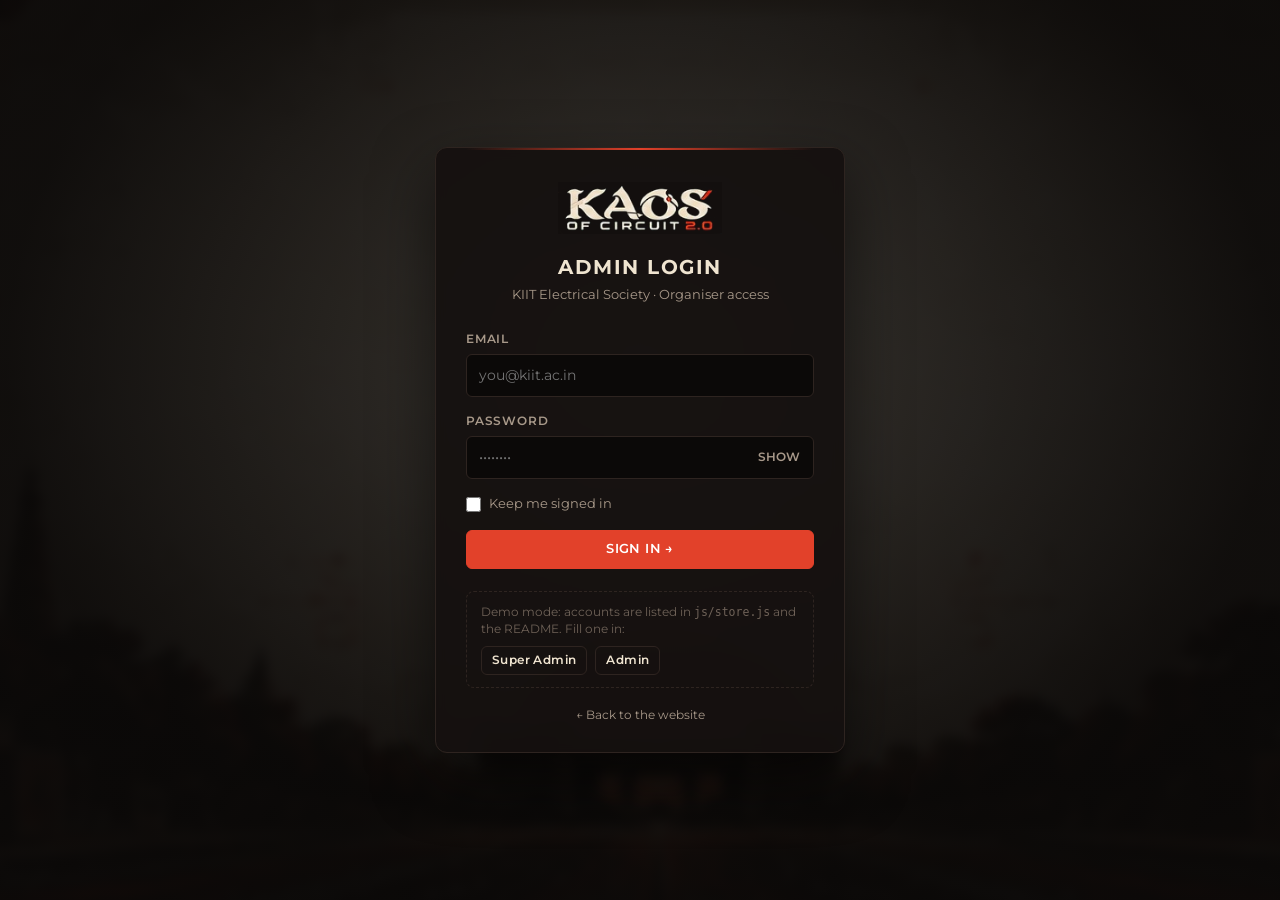
<file: super-admin.html>
<!DOCTYPE html>
<html lang="en">
<head>
<meta charset="UTF-8">
<meta name="viewport" content="width=device-width, initial-scale=1.0">
<title>Super Admin · KAOS of Circuit 2.0</title>
<meta name="robots" content="noindex">
<link rel="preconnect" href="https://fonts.googleapis.com">
<link rel="preconnect" href="https://fonts.gstatic.com" crossorigin>
<link href="https://fonts.googleapis.com/css2?family=Montserrat:wght@400;500;600;700;800&display=swap" rel="stylesheet">
<link rel="stylesheet" href="css/panel.css">
</head>
<body>
<noscript>This panel needs JavaScript.</noscript>
<script src="js/store.js"></script>
<script src="js/auth.js"></script>
<script src="js/panel.js"></script>
<script>
  // Super Admins only: everything in the admin panel plus accounts, settings and the activity log.
  KAOS.panel.mount({ roles: ['superadmin'], superPanel: true });
</script>
</body>
</html>
</file>
<file: css/panel.css>
/* KAOS of Circuit 2.0 — login / admin / super admin styles */
:root{
  --bg:#0b0908; --surface:#151110; --surface-2:#1d1715; --line:#2e2420;
  --cream:#efe4d0; --muted:#a8998a; --faint:#6f6258;
  --red:#e2412a; --red-soft:rgba(226,65,42,.14); --ember:#ff8a62;
  --good:#3fb27f; --warn:#e0a63a; --bad:#e2412a;
  --radius:8px;
}
*{box-sizing:border-box;margin:0;padding:0}
body{background:var(--bg);color:var(--cream);font-family:'Montserrat',sans-serif;font-size:14px;line-height:1.5;min-height:100vh}
a{color:inherit}
button,input,select,textarea{font:inherit;color:inherit}
:focus-visible{outline:2px solid var(--ember);outline-offset:2px}

/* ---------- buttons & fields ---------- */
.btn{display:inline-flex;align-items:center;justify-content:center;gap:8px;border:1px solid var(--line);background:var(--surface-2);padding:9px 16px;border-radius:6px;font-weight:600;font-size:12.5px;letter-spacing:.4px;cursor:pointer;text-decoration:none;transition:.2s}
.btn:hover{border-color:var(--faint)}
.btn.primary{background:var(--red);border-color:var(--red);color:#fff}
.btn.primary:hover{background:#f04f37;box-shadow:0 0 18px rgba(226,65,42,.45)}
.btn.ghost{background:transparent}
.btn.sm{padding:5px 10px;font-size:11.5px}
.btn.good{border-color:rgba(63,178,127,.5);color:#7fd8ad}
.btn.bad{border-color:rgba(226,65,42,.5);color:#ff9a84}
.btn:disabled{opacity:.4;cursor:not-allowed}
.field{display:flex;flex-direction:column;gap:6px}
.field label{font-size:11.5px;font-weight:600;letter-spacing:.8px;color:var(--muted);text-transform:uppercase}
.input,select.input,textarea.input{width:100%;background:var(--bg);border:1px solid var(--line);border-radius:6px;padding:10px 12px;transition:border-color .2s}
.input:focus{border-color:var(--red);outline:none}
textarea.input{min-height:90px;resize:vertical}

/* ---------- login ---------- */
.login-page{display:grid;place-items:center;padding:24px 16px;position:relative;overflow:hidden}
.login-page::before{content:"";position:fixed;inset:-20px;background:url(../assets/hero-bg.jpg) center/cover;filter:blur(6px) brightness(.35);z-index:-2}
.login-page::after{content:"";position:fixed;inset:0;background:radial-gradient(ellipse at 50% 40%,rgba(11,9,8,.35),rgba(11,9,8,.92) 70%);z-index:-1}
.login-card{width:100%;max-width:410px;background:rgba(21,17,16,.92);border:1px solid var(--line);border-radius:12px;padding:34px 30px 28px;box-shadow:0 24px 60px rgba(0,0,0,.55);backdrop-filter:blur(6px);position:relative}
.login-card::before{content:"";position:absolute;left:30px;right:30px;top:0;height:2px;background:linear-gradient(90deg,transparent,var(--red),transparent)}
.login-logo{display:block;height:52px;margin:0 auto 18px;mix-blend-mode:lighten}
.login-card h1{text-align:center;font-size:20px;font-weight:700;letter-spacing:1.5px}
.login-card .sub{text-align:center;color:var(--muted);font-size:12.5px;margin-top:4px}
.login-form{display:flex;flex-direction:column;gap:16px;margin-top:26px}
.pw-wrap{position:relative}
.pw-wrap .input{padding-right:64px}
.pw-toggle{position:absolute;right:8px;top:50%;translate:0 -50%;background:none;border:0;color:var(--muted);font-size:11.5px;font-weight:600;cursor:pointer;padding:4px 6px}
.row-between{display:flex;justify-content:space-between;align-items:center;gap:10px;font-size:12.5px;color:var(--muted)}
.check{display:inline-flex;align-items:center;gap:8px;cursor:pointer}
.check input{accent-color:var(--red);width:15px;height:15px}
.alert{border-radius:6px;padding:10px 12px;font-size:12.5px;display:none}
.alert.show{display:block}
.alert.error{background:var(--red-soft);border:1px solid rgba(226,65,42,.4);color:#ffb3a3}
.alert.info{background:rgba(224,166,58,.1);border:1px solid rgba(224,166,58,.35);color:#f0cf8f}
.demo-box{margin-top:22px;border:1px dashed var(--line);border-radius:8px;padding:12px 14px}
.demo-box p{font-size:11.5px;color:var(--faint);margin-bottom:8px}
.demo-box .btns{display:flex;gap:8px;flex-wrap:wrap}
.back-link{display:block;text-align:center;margin-top:18px;font-size:12px;color:var(--muted);text-decoration:none}
.back-link:hover{color:var(--cream)}

/* ---------- panel shell ---------- */
.shell{display:grid;grid-template-columns:240px 1fr;min-height:100vh}
.side{background:var(--surface);border-right:1px solid var(--line);padding:22px 16px;display:flex;flex-direction:column;gap:22px;position:sticky;top:0;height:100vh}
.side .brand img{height:44px;mix-blend-mode:lighten}
.side .role-tag{display:inline-block;margin-top:8px;font-size:10px;font-weight:700;letter-spacing:1.5px;padding:3px 8px;border-radius:20px;background:var(--red-soft);color:var(--ember);border:1px solid rgba(226,65,42,.35)}
.nav{display:flex;flex-direction:column;gap:2px}
.nav a{display:flex;align-items:center;gap:10px;padding:9px 12px;border-radius:6px;text-decoration:none;color:var(--muted);font-weight:500;font-size:13px;transition:.15s}
.nav a .ico{width:18px;text-align:center;opacity:.8}
.nav a:hover{background:var(--surface-2);color:var(--cream)}
.nav a.active{background:var(--red-soft);color:var(--cream);box-shadow:inset 2px 0 0 var(--red)}
.nav .group{font-size:10px;letter-spacing:1.5px;color:var(--faint);font-weight:700;padding:14px 12px 6px}
.side .foot{margin-top:auto;font-size:12px;color:var(--muted);display:flex;flex-direction:column;gap:10px}
.side .foot .who b{display:block;color:var(--cream);font-size:13px}
.main{padding:26px 32px 48px;min-width:0}
.topbar{display:flex;justify-content:space-between;align-items:flex-end;gap:16px;flex-wrap:wrap;margin-bottom:22px}
.topbar h1{font-size:22px;font-weight:700;letter-spacing:.5px}
.topbar .crumb{font-size:11.5px;color:var(--faint);letter-spacing:1.2px;text-transform:uppercase;margin-bottom:4px}
.demo-banner{background:rgba(224,166,58,.08);border:1px solid rgba(224,166,58,.3);color:#e9c98b;font-size:12px;padding:8px 12px;border-radius:6px;margin-bottom:20px}
.menu-btn{display:none}

/* ---------- cards, tiles ---------- */
.grid{display:grid;gap:16px}
.tiles{grid-template-columns:repeat(auto-fit,minmax(170px,1fr))}
.two{grid-template-columns:1.6fr 1fr}
.card{background:var(--surface);border:1px solid var(--line);border-radius:var(--radius);padding:18px}
.card h2{font-size:13px;font-weight:700;letter-spacing:1px;text-transform:uppercase;color:var(--muted);margin-bottom:14px;display:flex;justify-content:space-between;align-items:center;gap:8px}
.tile .label{font-size:11.5px;color:var(--muted);font-weight:600;letter-spacing:.6px}
.tile .value{font-size:30px;font-weight:800;margin-top:6px;letter-spacing:-.5px}
.tile .note{font-size:11.5px;color:var(--faint);margin-top:2px}

/* ---------- charts ---------- */
.chart{position:relative}
.chart svg{display:block;width:100%;height:auto;overflow:visible}
.chart .axis text{fill:var(--faint);font-size:10px}
.chart .grid-line{stroke:var(--line);stroke-width:1}
.chart .bar{fill:var(--red);transition:opacity .15s}
.chart .bar.dim{opacity:.35}
.tip{position:absolute;pointer-events:none;background:#000;border:1px solid var(--line);border-radius:6px;padding:6px 9px;font-size:11.5px;white-space:nowrap;opacity:0;transform:translate(-50%,-110%);transition:opacity .12s}
.tip b{display:block;font-size:13px}
.hbar{display:grid;grid-template-columns:150px 1fr 40px;align-items:center;gap:10px;margin-bottom:10px;font-size:12.5px}
.hbar .track{height:10px;background:var(--surface-2);border-radius:5px;overflow:hidden}
.hbar .fill{height:100%;background:var(--red);border-radius:0 5px 5px 0}
.hbar .num{text-align:right;font-weight:700}

/* ---------- tables ---------- */
.toolbar{display:flex;gap:10px;flex-wrap:wrap;align-items:center;margin-bottom:14px}
.toolbar .input{width:auto;min-width:160px;padding:8px 10px}
.toolbar .grow{flex:1;min-width:200px}
.table-wrap{overflow-x:auto;border:1px solid var(--line);border-radius:var(--radius)}
table{width:100%;border-collapse:collapse;font-size:13px;background:var(--surface)}
th{text-align:left;font-size:10.5px;letter-spacing:1.2px;text-transform:uppercase;color:var(--faint);font-weight:700;padding:11px 14px;border-bottom:1px solid var(--line);white-space:nowrap;background:var(--surface-2)}
td{padding:11px 14px;border-bottom:1px solid var(--line);vertical-align:middle}
tr:last-child td{border-bottom:0}
tbody tr:hover{background:rgba(255,255,255,.02)}
td .small{display:block;font-size:11.5px;color:var(--faint)}
.actions{display:flex;gap:6px;flex-wrap:wrap}
.empty{padding:30px;text-align:center;color:var(--faint)}
.badge{display:inline-flex;align-items:center;gap:6px;font-size:11.5px;font-weight:600;padding:3px 9px;border-radius:20px;border:1px solid;white-space:nowrap}
.badge.verified{color:#7fd8ad;border-color:rgba(63,178,127,.4);background:rgba(63,178,127,.08)}
.badge.pending{color:#f0cf8f;border-color:rgba(224,166,58,.4);background:rgba(224,166,58,.08)}
.badge.rejected,.badge.disabled{color:#ff9a84;border-color:rgba(226,65,42,.4);background:rgba(226,65,42,.08)}
.badge.superadmin{color:var(--ember);border-color:rgba(255,138,98,.4);background:rgba(255,138,98,.08)}
.badge.admin,.badge.active{color:var(--cream);border-color:var(--line);background:var(--surface-2)}

/* ---------- lists, forms, modal ---------- */
.feed{display:flex;flex-direction:column}
.feed .item{padding:10px 0;border-bottom:1px solid var(--line);font-size:12.5px}
.feed .item:last-child{border-bottom:0}
.feed .item .meta{color:var(--faint);font-size:11.5px}
.form-grid{display:grid;grid-template-columns:repeat(auto-fit,minmax(220px,1fr));gap:16px}
.switch{display:inline-flex;align-items:center;gap:10px;cursor:pointer;font-weight:600}
.switch input{appearance:none;width:42px;height:24px;border-radius:20px;background:var(--line);position:relative;cursor:pointer;transition:.2s}
.switch input::after{content:"";position:absolute;left:3px;top:3px;width:18px;height:18px;border-radius:50%;background:var(--cream);transition:.2s}
.switch input:checked{background:var(--good)}
.switch input:checked::after{left:21px}
.modal{position:fixed;inset:0;background:rgba(0,0,0,.65);display:none;place-items:center;padding:16px;z-index:100}
.modal.open{display:grid}
.modal .box{background:var(--surface);border:1px solid var(--line);border-radius:12px;max-width:520px;width:100%;padding:22px;max-height:90vh;overflow:auto}
.modal h3{font-size:17px;margin-bottom:14px}
.kv{display:grid;grid-template-columns:130px 1fr;gap:8px 12px;font-size:13px}
.kv dt{color:var(--faint)}
.modal .foot{display:flex;justify-content:flex-end;gap:8px;margin-top:20px;flex-wrap:wrap}
.toast{position:fixed;right:20px;bottom:20px;background:var(--surface-2);border:1px solid var(--line);border-left:3px solid var(--good);padding:10px 14px;border-radius:6px;font-size:13px;opacity:0;translate:0 10px;transition:.25s;z-index:200}
.toast.show{opacity:1;translate:0 0}
.danger{border-color:rgba(226,65,42,.4)}

/* ---------- responsive ---------- */
@media (max-width:900px){
  .shell{grid-template-columns:1fr}
  .side{position:fixed;inset:0 auto 0 0;width:260px;z-index:90;transform:translateX(-100%);transition:transform .25s}
  .side.open{transform:none;box-shadow:0 0 60px rgba(0,0,0,.6)}
  .menu-btn{display:inline-flex}
  .main{padding:18px 16px 40px}
  .two{grid-template-columns:1fr}
  .hbar{grid-template-columns:110px 1fr 34px}
}
</file>
